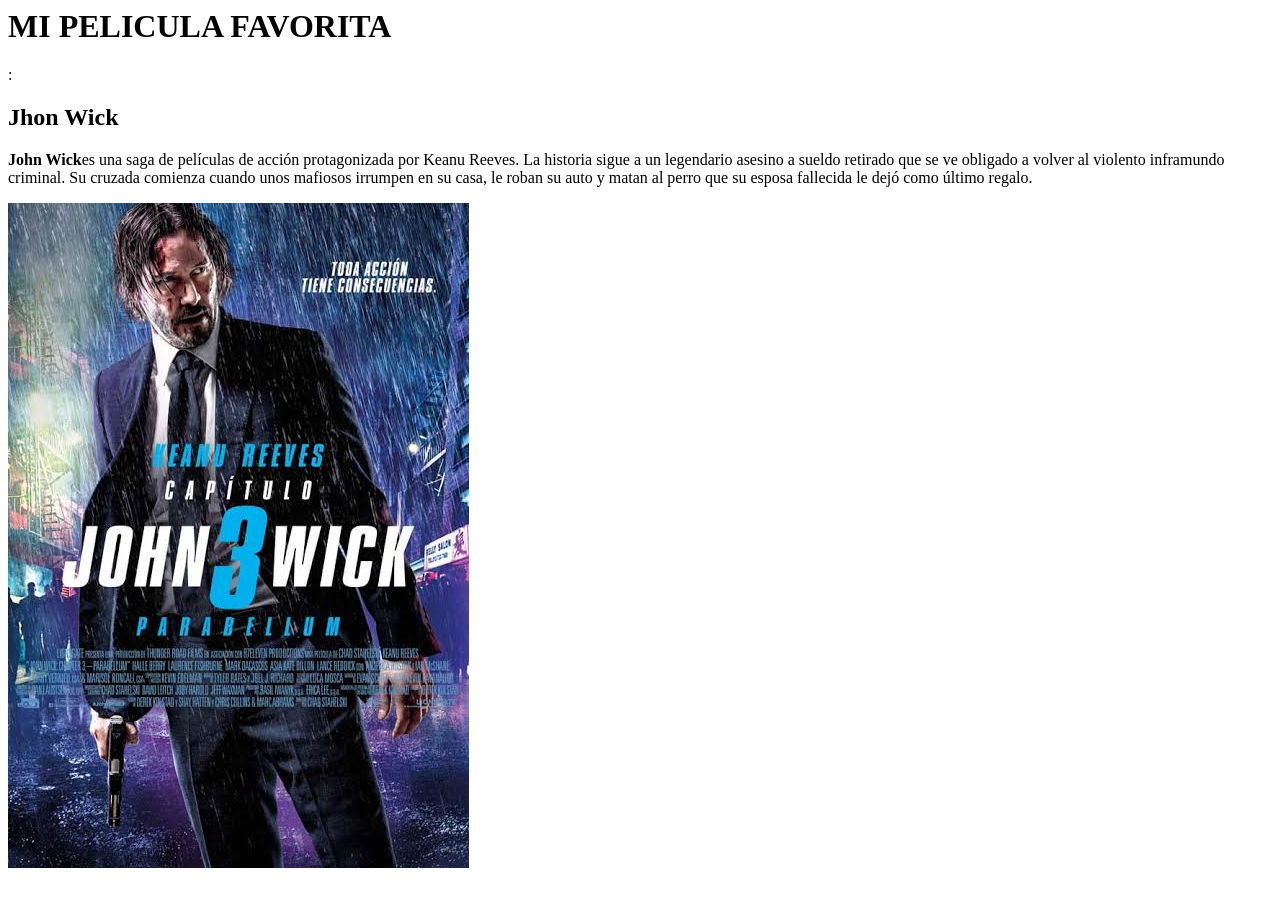
<file: 01basica/index.html>
<html>
    <head>
  <title>
    PELICULA
  </title>
    </head>
    <body>
    
    
<h1>MI PELICULA FAVORITA</h1>:<h2>Jhon Wick</h2>
    
    <p>
        <b>John Wick</b>es una saga de películas de acción 
        protagonizada por Keanu Reeves. La historia 
        sigue a un legendario asesino a sueldo retirado 
        que se ve obligado a volver al violento inframundo
         criminal. Su cruzada comienza cuando unos mafiosos
          irrumpen en su casa, le roban su auto y matan al perro
           que su esposa 
        fallecida le dejó como último regalo.</p>
        <img src="img/pelicula1.jpg"/>
       

    </body>
</html>
</file>
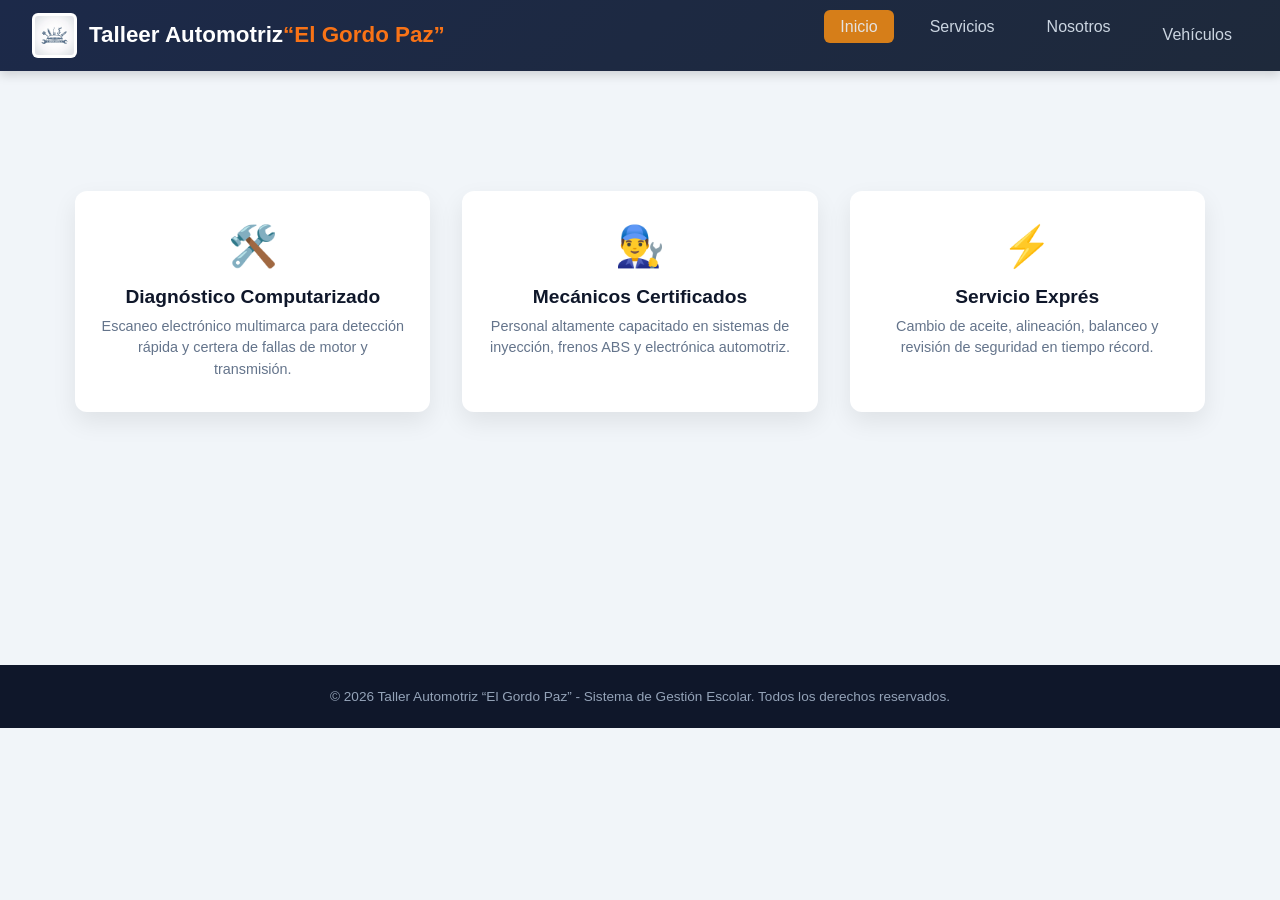
<file: 05tallermecanicojs/index.html>
<!DOCTYPE html>
<html lang="es">
<head>
    <meta charset="UTF-8">
    <meta name="viewport" content="width=device-width, initial-scale=1.0">
    <title>Taller Automotriz “El Gordo Paz”</title>
    <link rel="stylesheet" href="css/estilo.css">
    <style>
        /* ESTILOS GENERALES Y RESETS */
        * {
            box-sizing: border-box;
            margin: 0;
            padding: 0;
            font-family: 'Segoe UI', Tahoma, Geneva, Verdana, sans-serif;
        }

        body {
            background-color: #f1f5f9;
            color: #1e293b;
        }

        /* ENCABEZADO */
        header {
            background-color: #0f172a;
            padding: 0.8rem 2rem;
            display: flex;
            justify-content: space-between;
            align-items: center;
            width: 100%;
        }

        .logo {
            display: flex;
            align-items: center;
            gap: 12px;
        }

        .logo-img {
            width: 45px;
            height: 45px;
            object-fit: contain;
            background-color: #ffffff;
            padding: 3px;
            border-radius: 6px;
        }

        .logo h1 {
            color: #ffffff;
            font-size: 1.4rem;
            margin: 0;
            line-height: 1;
        }

        .logo h1 span {
            color: #f97316;
        }

        .nav-links {
            list-style: none;
            display: flex;
            gap: 20px;
        }

        .nav-links a {
            color: #cbd5e1;
            text-decoration: none;
            font-weight: 500;
        }

        .nav-links a.active, .nav-links a:hover {
            color: #e4e3e3;
        }

        /* GRID DE TARJETAS ALINEADAS ABAJO (ZONA AMARILLA) */
        .features-grid {
            display: grid;
            grid-template-columns: repeat(auto-fit, minmax(280px, 1fr));
            gap: 2rem;
            max-width: 1200px;
            margin: 120px auto 3rem auto; /* 120px de espacio superior para bajar los cuadros */
            padding: 0 1.5rem;
        }

        .feature-card {
            background: #ffffff;
            padding: 2rem 1.5rem;
            border-radius: 12px;
            text-align: center;
            box-shadow: 0 10px 25px rgba(0, 0, 0, 0.08);
            transition: transform 0.3s ease;
        }

        .feature-card:hover {
            transform: translateY(-5px);
        }

        .f-icon {
            font-size: 2.5rem;
            margin-bottom: 1rem;
        }

        .feature-card h3 {
            color: #0f172a;
            margin-bottom: 0.5rem;
            font-size: 1.2rem;
        }

        .feature-card p {
            color: #64748b;
            font-size: 0.9rem;
            line-height: 1.5;
        }

        footer {
            text-align: center;
            padding: 1.5rem;
            background: #0f172a;
            color: #94a3b8;
            margin-top: 4rem;
        }
    </style>
</head>
<body>

    <header>
        <div class="logo">
            <img src="img/tallermeca.jpg" alt="AutoTech Logo" class="logo-img">
            <h1>Talleer Automotriz<span>“El Gordo Paz”</span></h1>
        </div>
        <nav>
            <ul class="nav-links">
                <li><a href="index.html" class="active">Inicio</a></li>
<li><a href="servicios.html">Servicios</a></li>
<li><a href="nosotros.html">Nosotros</a></li>
<a href="Vehiculo.html">Vehículos</a>
        </nav>
    </header>

    <main>
        <section class="features-grid">
            <div class="feature-card">
                <div class="f-icon">🛠️</div>
                <h3>Diagnóstico Computarizado</h3>
                <p>Escaneo electrónico multimarca para detección rápida y certera de fallas de motor y transmisión.</p>
            </div>
            <div class="feature-card">
                <div class="f-icon">👨‍🔧</div>
                <h3>Mecánicos Certificados</h3>
                <p>Personal altamente capacitado en sistemas de inyección, frenos ABS y electrónica automotriz.</p>
            </div>
            <div class="feature-card">
                <div class="f-icon">⚡</div>
                <h3>Servicio Exprés</h3>
                <p>Cambio de aceite, alineación, balanceo y revisión de seguridad en tiempo récord.</p>
            </div>
        </section>
    </main>

    <footer>
        <p>&copy; 2026 Taller Automotriz “El Gordo Paz” - Sistema de Gestión Escolar. Todos los derechos reservados.</p>
    </footer>

</body>
</html>
<!-- En tu HTML: Envuelve la sección de inicio dentro de un div con la clase 'hero-section' -->
<main class="hero-section">
    <div class="container">
        <!-- Tus tarjetas van aquí dentro -->
    </div>
</main>
</file>
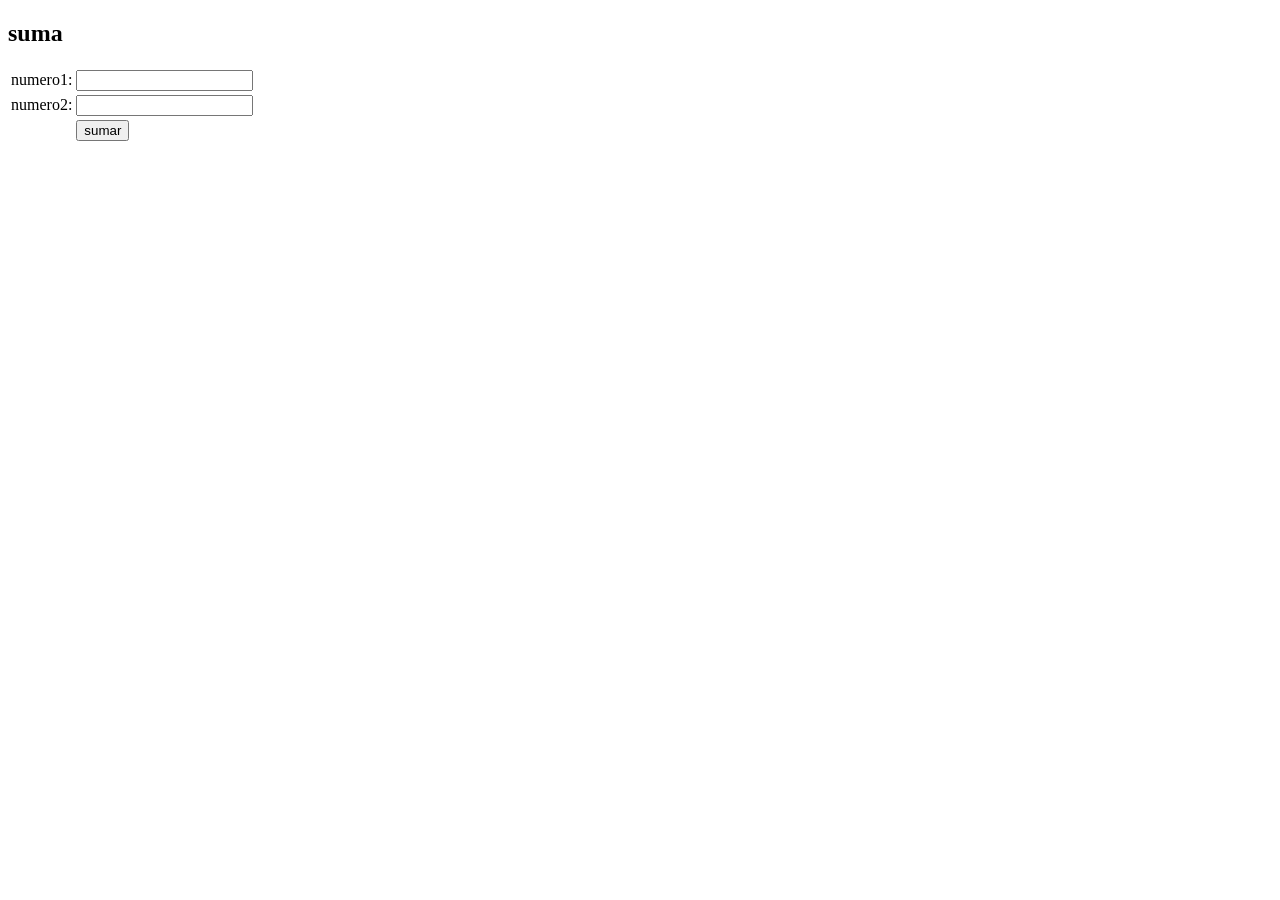
<file: formulario.html>
<!DOCTYPE html>
<html>
<head>
  <meta charset="UTF-8">
  <title>suma</title>
</head>
<body>

  <h2>suma</h2>

  <form>
    <table>
      <tr>
        <td>numero1:</td>
        <td>
          <input id="txtNum1" type="text"/>
        </td>
      </tr>
      <tr>
        <td>numero2:</td>
        <td>
          <input id="txtNum2" type="text"/>
        </td>
      </tr>
      <tr>
        <td></td>
        <td>
          <button type="button" id="boton_sumar">sumar</button>
        </td>
      </tr>
    </table>
  </form>

  <script>
    document.getElementById('boton_sumar').addEventListener('click', function()
    {
      // Usamos parseInt() para convertir el texto a números enteros
      var numero1 = parseInt(document.getElementById("txtNum1").value) || 0;
      var numero2 = parseInt(document.getElementById("txtNum2").value) || 0;
      var result = numero1 + numero2;
      alert("el resultado es: " + result);
    });
  </script>

</body>
</html>
</file>
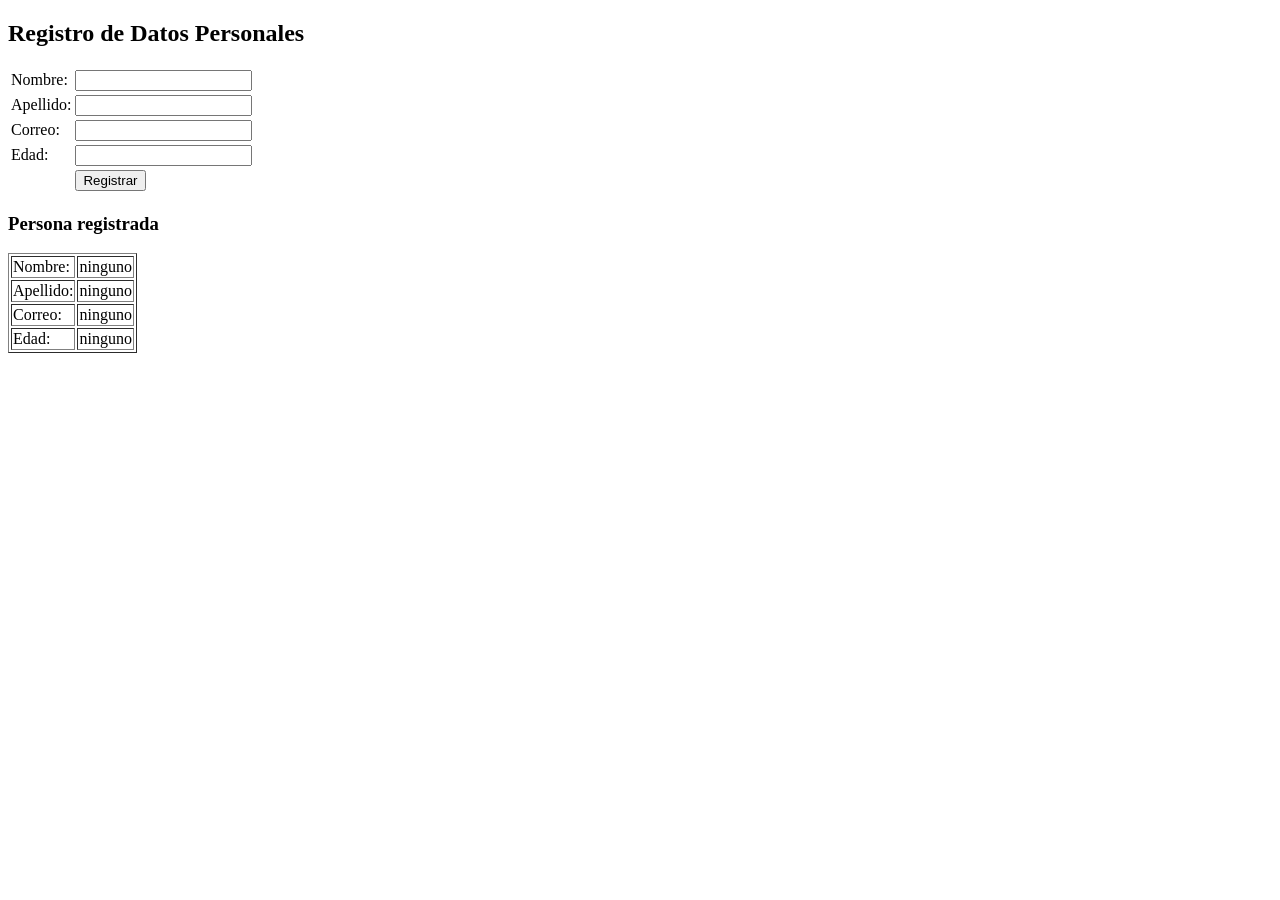
<file: formulario2.html>
<!DOCTYPE html>
<html lang="es">

<head>
    <meta charset="UTF-8">
    <title>Datos Personales</title>
</head>

<body>

    <h2>Registro de Datos Personales</h2>

    <form id="datos_personales">
        <table>
            <tr>
                <td>Nombre:</td>
                <td>
                    <input id="txtNombre" type="text" required />
                </td>
            </tr>
            <tr>
                <td>Apellido:</td>
                <td>
                    <input id="txtApellido" type="text" required />
                </td>
            </tr>
            <tr>
                <td>Correo:</td>
                <td>
                    <input id="txtcorreo" type="email" required />
                </td>
            </tr>
            <tr>
                <td>Edad:</td>
                <td>
                    <input id="txtEdad" type="number" required />
                </td>
            </tr>
            <tr>
                <td></td>
                <td>
                    <button type="submit" id="btnRegistar">Registrar</button>
                </td>
            </tr>
        </table>
    </form>

    <h3>Persona registrada</h3>
    
    <!-- Tabla de resultados colocada abajo -->
    <table border="1">
        <tr>
            <td>Nombre:</td>
            <td id="resNombre">ninguno</td>
        </tr>
        <tr>
            <td>Apellido:</td>
            <td id="resApellido">ninguno</td>
        </tr>
        <tr>
            <td>Correo:</td>
            <td id="resCorreo">ninguno</td>
        </tr>
        <tr>
            <td>Edad:</td>
            <td id="resEdad">ninguno</td>
        </tr>
    </table>

    <script>
        const form = document.getElementById("datos_personales");
        
        let datosGuardados = {
            nombre: '',
            apellido: '',
            correo: '',
            edad: ''
        };

        form.addEventListener('submit', function(e) {
            e.preventDefault();

            // 1. Guardar los datos ingresados
            datosGuardados.nombre = document.getElementById("txtNombre").value;
            datosGuardados.apellido = document.getElementById("txtApellido").value;
            datosGuardados.correo = document.getElementById("txtcorreo").value;
            datosGuardados.edad = document.getElementById("txtEdad").value;

            // 2. Insertar cada valor en la tabla de abajo
            document.getElementById("resNombre").innerText = datosGuardados.nombre;
            document.getElementById("resApellido").innerText = datosGuardados.apellido;
            document.getElementById("resCorreo").innerText = datosGuardados.correo;
            document.getElementById("resEdad").innerText = datosGuardados.edad;

            // 3. Limpiar los inputs del formulario
            form.reset();
        });

        // 4. Mostrar placeholders al pasar el cursor
        form.addEventListener('mouseenter', function() {
            if (datosGuardados.nombre !== '') {
                document.getElementById("txtNombre").placeholder = datosGuardados.nombre;
                document.getElementById("txtApellido").placeholder = datosGuardados.apellido;
                document.getElementById("txtcorreo").placeholder = datosGuardados.correo;
                document.getElementById("txtEdad").placeholder = datosGuardados.edad;
            }
        });

        // 5. Quitar placeholders al retirar el cursor
        form.addEventListener('mouseleave', function() {
            document.getElementById("txtNombre").placeholder = "";
            document.getElementById("txtApellido").placeholder = "";
            document.getElementById("txtcorreo").placeholder = "";
            document.getElementById("txtEdad").placeholder = "";
        });
    </script>

</body>

</html>
</file>
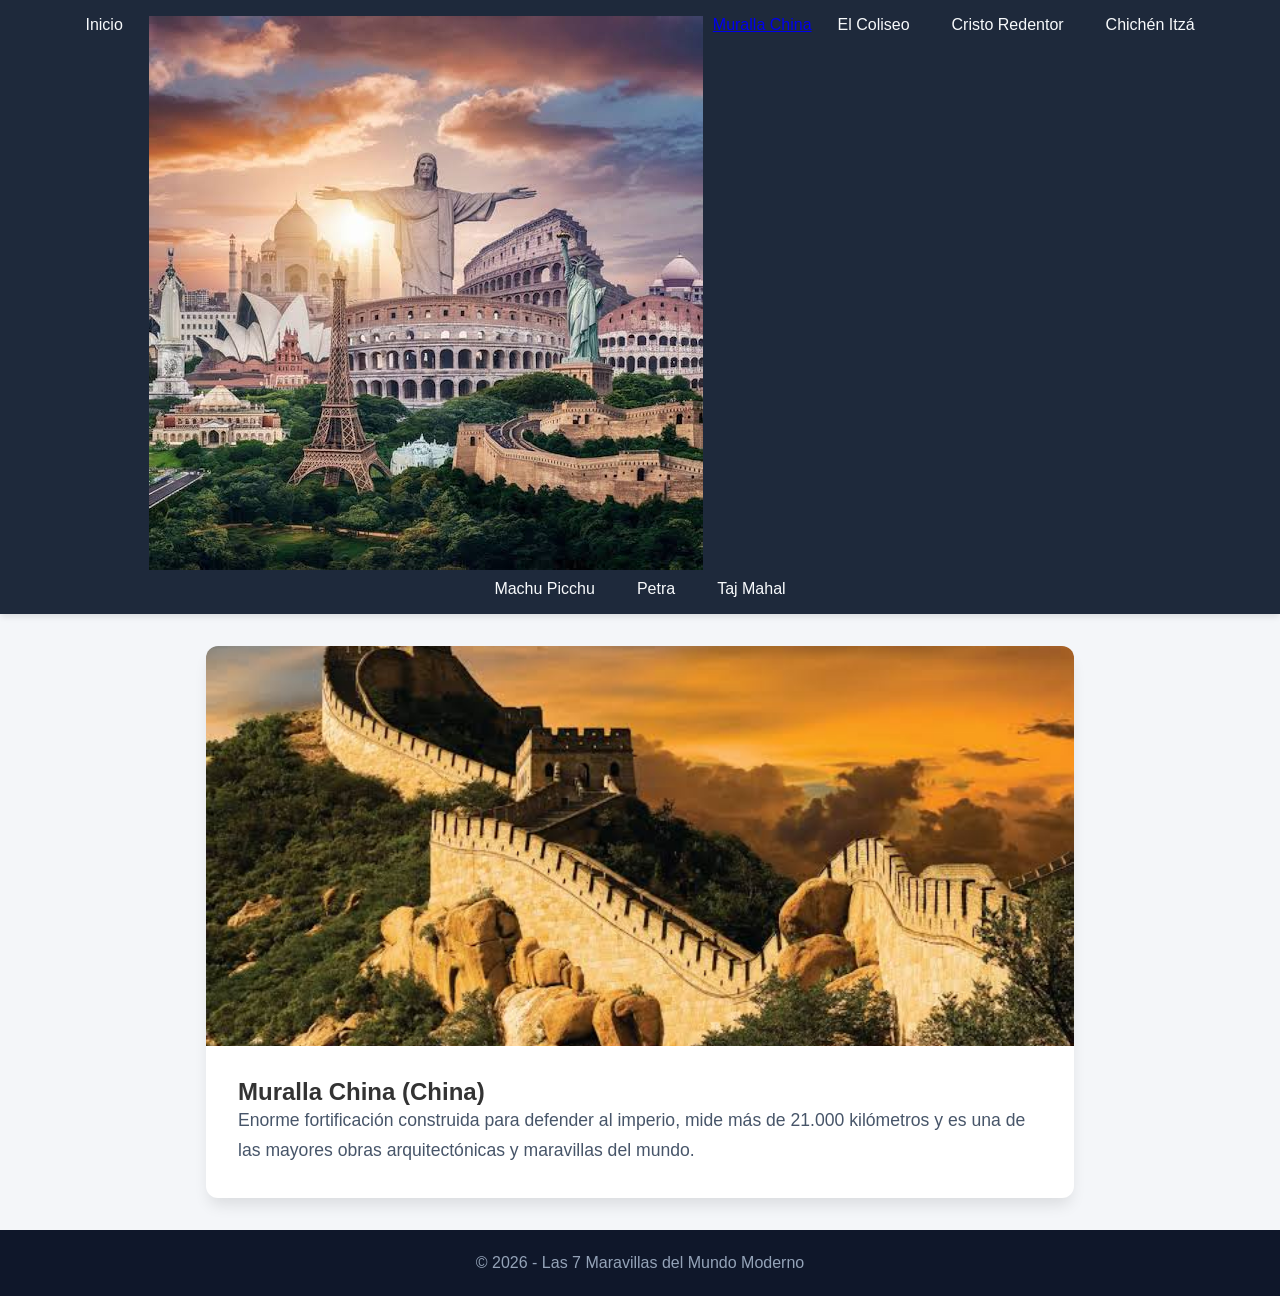
<file: 02maravillas/maravilla.html>
<!DOCTYPE html>
<html lang="es">
<head>
    <meta charset="UTF-8">
    <meta name="viewport" content="width=device-width, initial-scale=1.0">
    <title>7 Maravillas del Mundo - Muralla China</title>
    <!-- Conexión correcta con la carpeta CSS -->
    <link rel="stylesheet" href="css/estilo.css">
</head>
<body>

    <header>
        <nav>
            <ul>
                <!-- Nueva opción para ir a Inicio -->
                <li><a href="index.html">Inicio</a></li><img src="imagen/banner.jpg"
                <li><a href="maravilla.html" class="activo">Muralla China</a></li>
                <li><a href="maravilla2.html">El Coliseo</a></li>
                <li><a href="maravilla3.html">Cristo Redentor</a></li>
                <li><a href="maravilla4.html">Chichén Itzá</a></li>
                <li><a href="maravilla5.html">Machu Picchu</a></li>
                <li><a href="maravilla6.html">Petra</a></li>
                <li><a href="maravilla7.html">Taj Mahal</a></li>
            </ul>
        </nav>
    </header>

    <main>
        <article class="tarjeta-maravilla">
            <!-- Ruta hacia la carpeta de imágenes -->
            <img src="imagen/maravilla1.jpg" alt="Muralla China">
            <div class="contenido">
                <h1>Muralla China (China)</h1>
                <p>
                    Enorme fortificación construida para defender al imperio, mide 
                    más de 21.000 kilómetros y es una de las mayores obras arquitectónicas 
                    y maravillas del mundo.
                </p>
            </div>
        </article>
    </main>

    <footer>
        <p>&copy; 2026 - Las 7 Maravillas del Mundo Moderno</p>
    </footer>

</body>
</html>
</file>
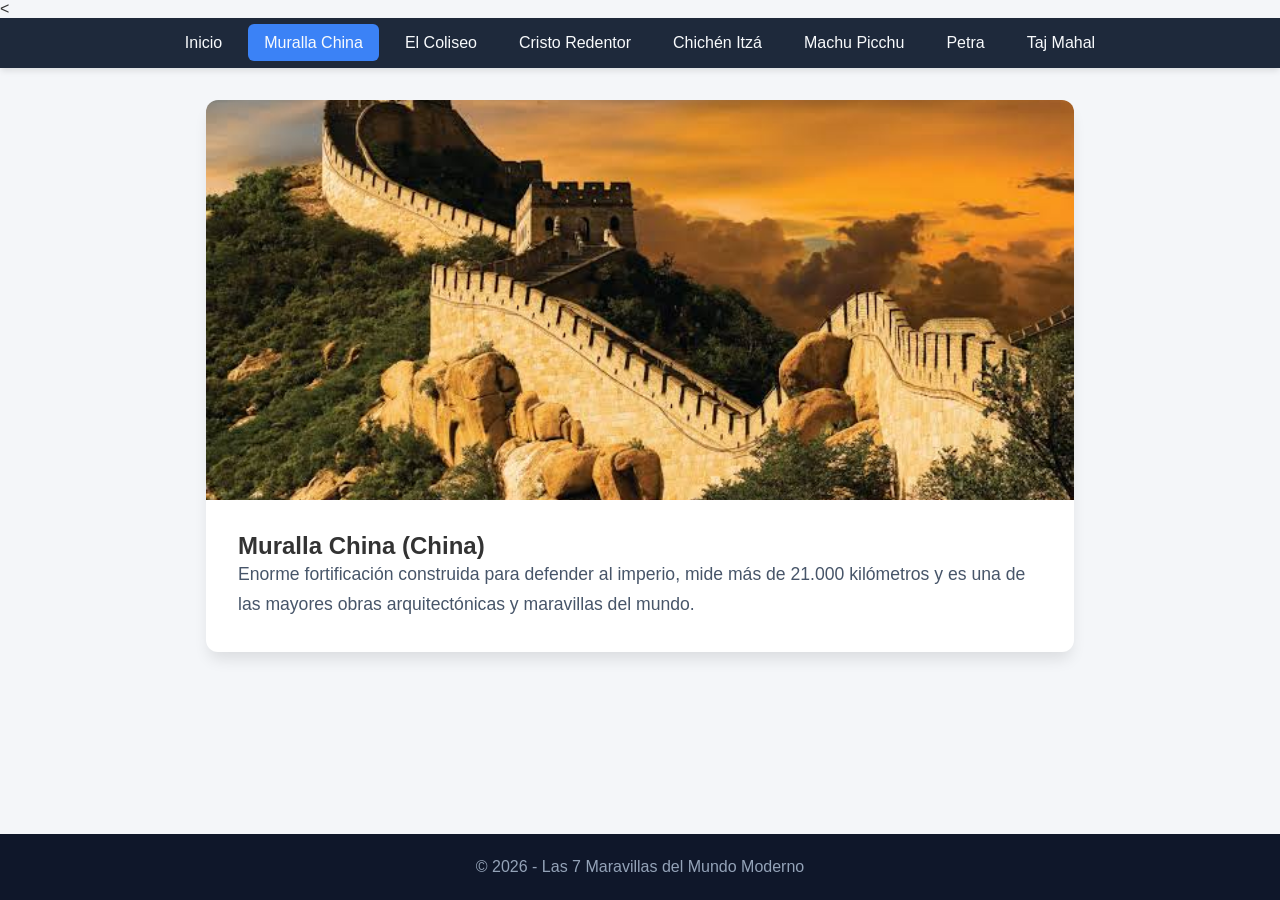
<file: 02maravillas/maravilla2.html>
<<!DOCTYPE html>
<html lang="es">
<head>
    <meta charset="UTF-8">
    <meta name="viewport" content="width=device-width, initial-scale=1.0">
    <title>7 Maravillas del Mundo - Muralla China</title>
    <!-- Conexión correcta con la carpeta CSS -->
    <link rel="stylesheet" href="css/estilo.css">
</head>
<body>

    <header>
        <nav>
            <ul>
                <!-- Nueva opción para ir a Inicio -->
                <li><a href="index.html">Inicio</a></li>
                <li><a href="maravilla.html" class="activo">Muralla China</a></li>
                <li><a href="maravilla2.html">El Coliseo</a></li>
                <li><a href="maravilla3.html">Cristo Redentor</a></li>
                <li><a href="maravilla4.html">Chichén Itzá</a></li>
                <li><a href="maravilla5.html">Machu Picchu</a></li>
                <li><a href="maravilla6.html">Petra</a></li>
                <li><a href="maravilla7.html">Taj Mahal</a></li>
            </ul>
        </nav>
    </header>

    <main>
        <article class="tarjeta-maravilla">
            <!-- Ruta hacia la carpeta de imágenes -->
            <img src="imagen/maravilla1.jpg" alt="Muralla China">
            <div class="contenido">
                <h1>Muralla China (China)</h1>
                <p>
                    Enorme fortificación construida para defender al imperio, mide 
                    más de 21.000 kilómetros y es una de las mayores obras arquitectónicas 
                    y maravillas del mundo.
                </p>
            </div>
        </article>
    </main>

    <footer>
        <p>&copy; 2026 - Las 7 Maravillas del Mundo Moderno</p>
    </footer>

</body>
</html>
</file>
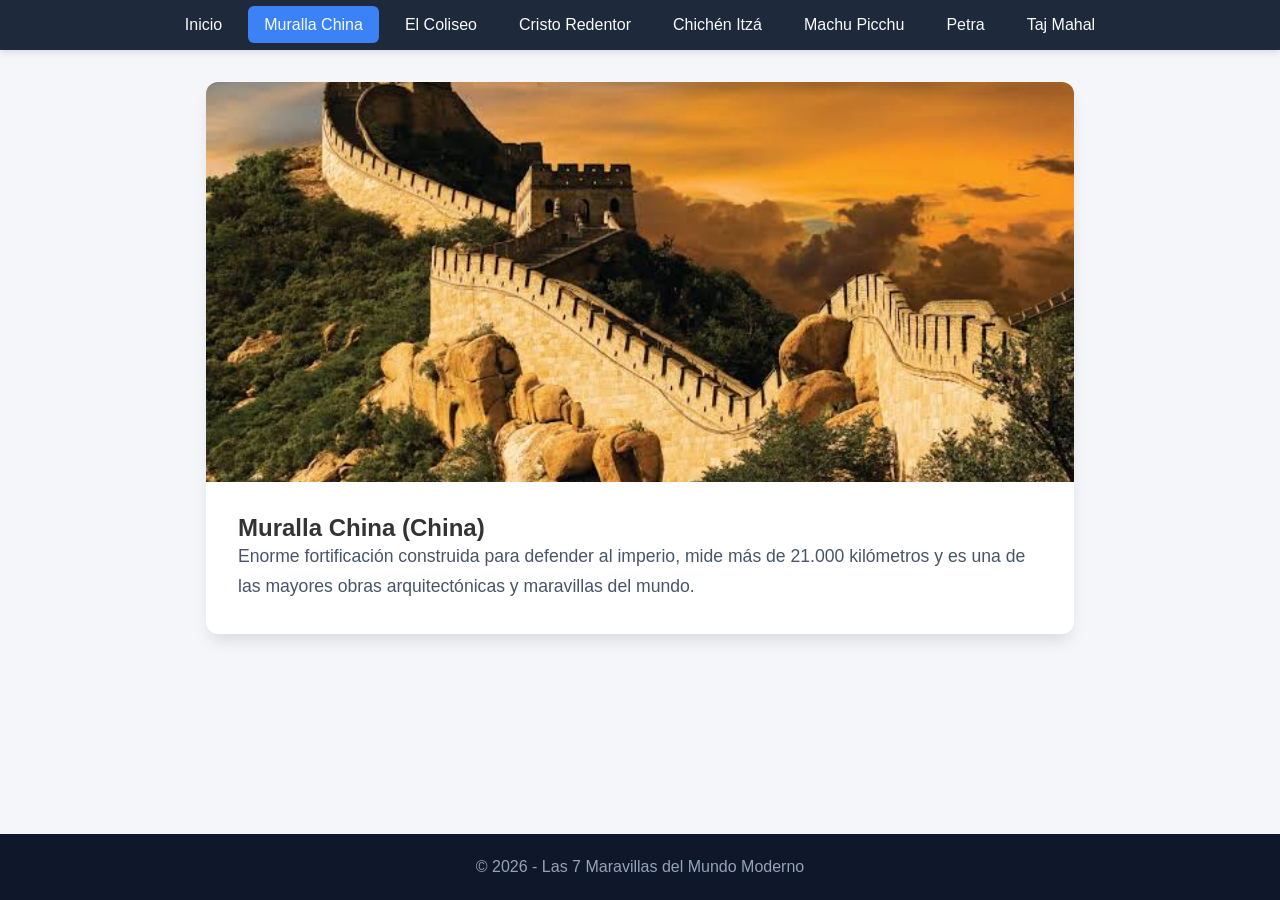
<file: 02maravillas/maravilla3.html>
<!DOCTYPE html>
<html lang="es">
<head>
    <meta charset="UTF-8">
    <meta name="viewport" content="width=device-width, initial-scale=1.0">
    <title>7 Maravillas del Mundo - Muralla China</title>
    <!-- Conexión correcta con la carpeta CSS -->
    <link rel="stylesheet" href="css/estilo.css">
</head>
<body>

    <header>
        <nav>
            <ul>
                <!-- Nueva opción para ir a Inicio -->
                <li><a href="index.html">Inicio</a></li>
                <li><a href="maravilla.html" class="activo">Muralla China</a></li>
                <li><a href="maravilla2.html">El Coliseo</a></li>
                <li><a href="maravilla3.html">Cristo Redentor</a></li>
                <li><a href="maravilla4.html">Chichén Itzá</a></li>
                <li><a href="maravilla5.html">Machu Picchu</a></li>
                <li><a href="maravilla6.html">Petra</a></li>
                <li><a href="maravilla7.html">Taj Mahal</a></li>
            </ul>
        </nav>
    </header>

    <main>
        <article class="tarjeta-maravilla">
            <!-- Ruta hacia la carpeta de imágenes -->
            <img src="imagen/maravilla1.jpg" alt="Muralla China">
            <div class="contenido">
                <h1>Muralla China (China)</h1>
                <p>
                    Enorme fortificación construida para defender al imperio, mide 
                    más de 21.000 kilómetros y es una de las mayores obras arquitectónicas 
                    y maravillas del mundo.
                </p>
            </div>
        </article>
    </main>

    <footer>
        <p>&copy; 2026 - Las 7 Maravillas del Mundo Moderno</p>
    </footer>

</body>
</html>
</file>
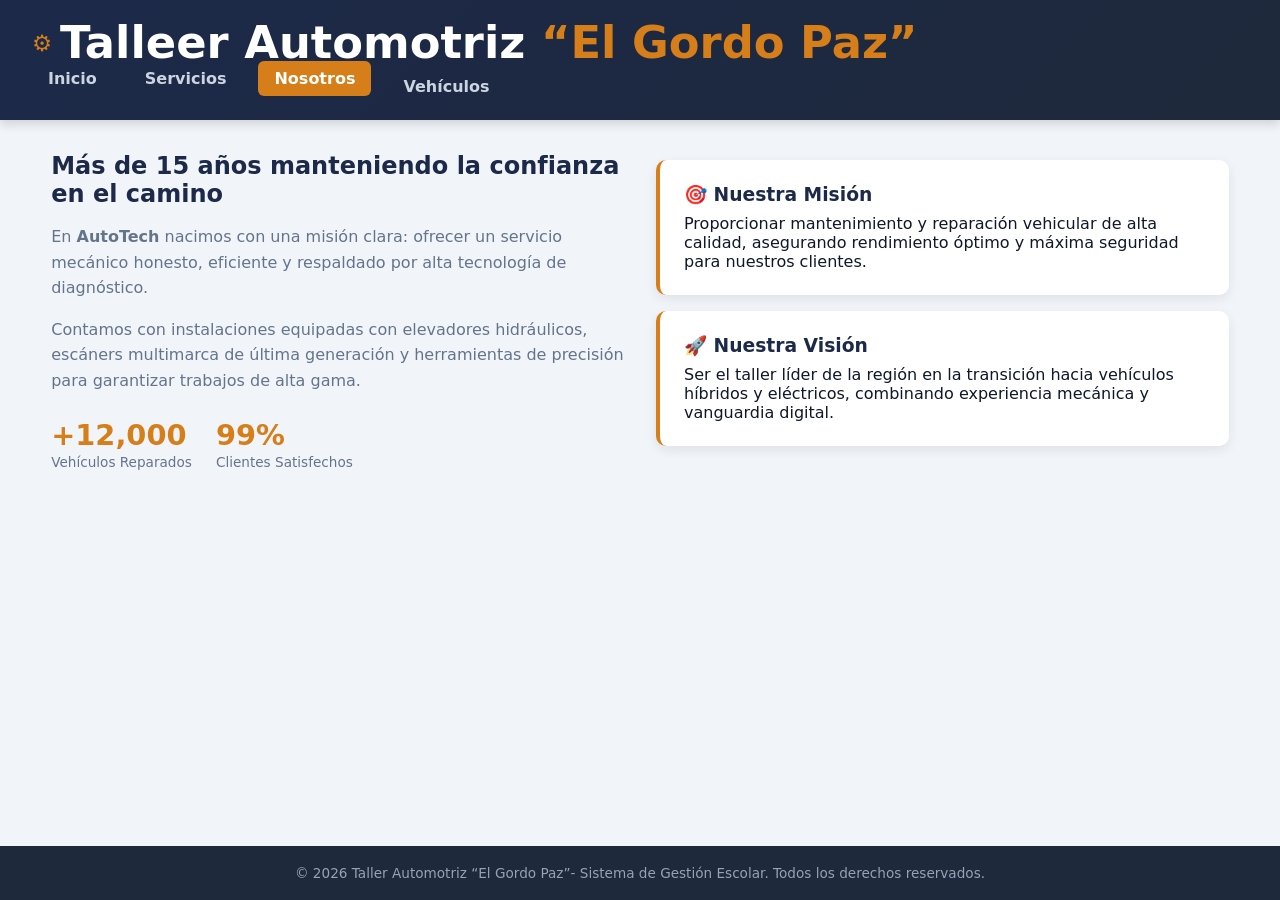
<file: 05tallermecanicojs/nosotros.html>
<!DOCTYPE html>
<html lang="es">
<head>
    <meta charset="UTF-8">
    <meta name="viewport" content="width=device-width, initial-scale=1.0">
    <title>Taller Automotriz “El Gordo Paz”</title>
    <link rel="stylesheet" href="css/estilo.css">
</head>
<body>
    <header>
        <div class="logo">
            <span class="icon">⚙️</span>
            <h1>Talleer Automotriz <span>“El Gordo Paz”</span></h1>
        </div>
        <nav>
            <ul class="nav-links">
               <li><a href="index.html">Inicio</a></li>
<li><a href="servicios.html">Servicios</a></li>
<li><a href="nosotros.html" class="active">Nosotros</a></li>
<a href="Vehiculo.html">Vehículos</a>
            </ul>
        </nav>
    </header>

    <main class="container">
        <section class="about-grid">
            <div class="about-text">
                <h2>Más de 15 años manteniendo la confianza en el camino</h2>
                <p>En <strong>AutoTech</strong> nacimos con una misión clara: ofrecer un servicio mecánico honesto, eficiente y respaldado por alta tecnología de diagnóstico.</p>
                <p>Contamos con instalaciones equipadas con elevadores hidráulicos, escáners multimarca de última generación y herramientas de precisión para garantizar trabajos de alta gama.</p>

                <div class="stats-mini">
                    <div class="s-box">
                        <span class="number">+12,000</span>
                        <span class="label">Vehículos Reparados</span>
                    </div>
                    <div class="s-box">
                        <span class="number">99%</span>
                        <span class="label">Clientes Satisfechos</span>
                    </div>
                </div>
            </div>

            <div class="about-card-box">
                <div class="info-card">
                    <h3>🎯 Nuestra Misión</h3>
                    <p>Proporcionar mantenimiento y reparación vehicular de alta calidad, asegurando rendimiento óptimo y máxima seguridad para nuestros clientes.</p>
                </div>
                <div class="info-card">
                    <h3>🚀 Nuestra Visión</h3>
                    <p>Ser el taller líder de la región en la transición hacia vehículos híbridos y eléctricos, combinando experiencia mecánica y vanguardia digital.</p>
                </div>
            </div>
        </section>
    </main>

    <footer>
        <p>&copy; 2026 Taller Automotriz “El Gordo Paz”- Sistema de Gestión Escolar. Todos los derechos reservados.</p>
    </footer>
</body>
</html>
</file>
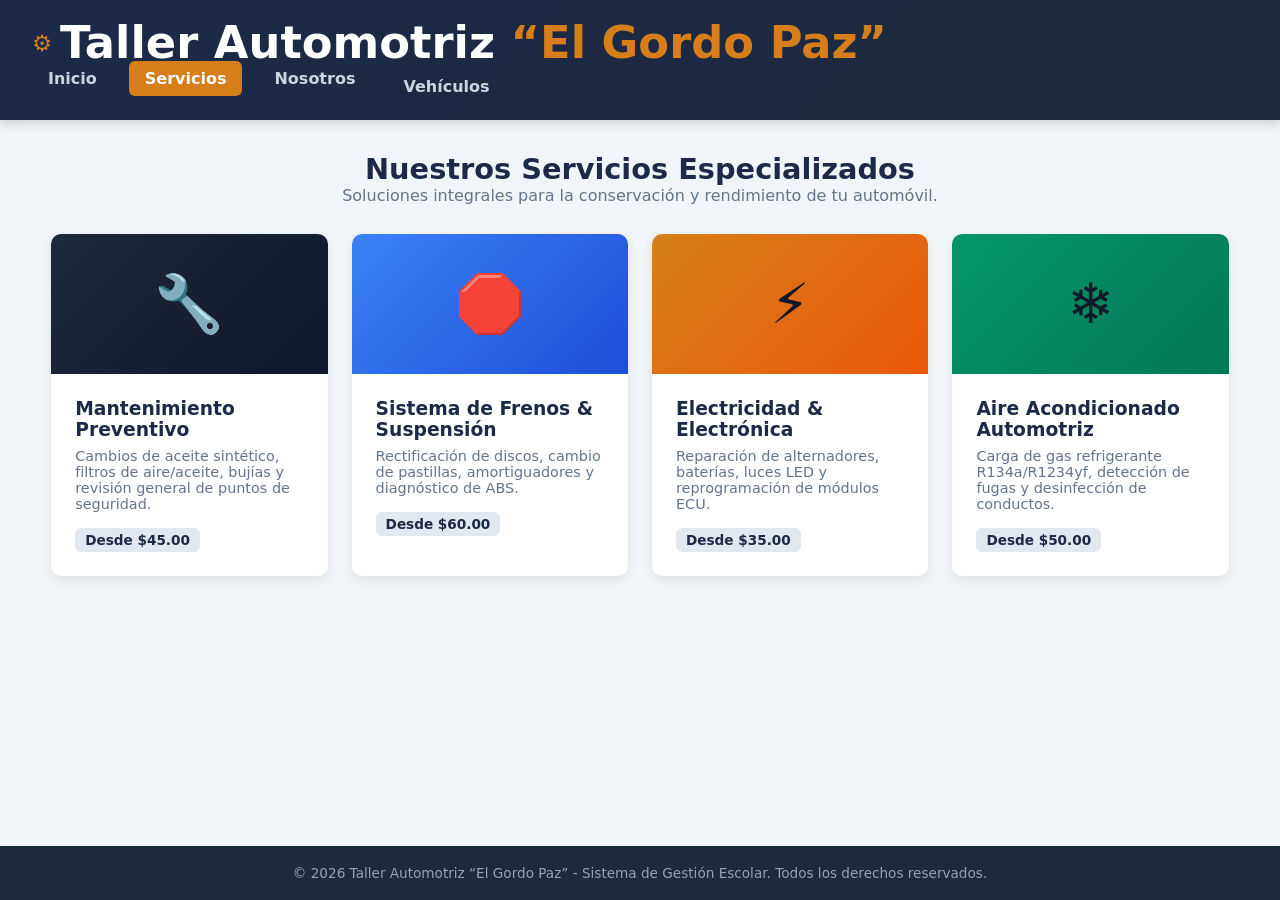
<file: 05tallermecanicojs/servicios.html>
<!DOCTYPE html>
<html lang="es">
<head>
    <meta charset="UTF-8">
    <meta name="viewport" content="width=device-width, initial-scale=1.0">
    <title>Taller Automotriz “El Gordo Paz”</title>
    <link rel="stylesheet" href="css/estilo.css">
</head>
<body>
    <header>
        <div class="logo">
            <span class="icon">⚙️</span>
            <h1>Taller Automotriz <span>“El Gordo Paz”</span></h1>
        </div>
        <nav>
            <ul class="nav-links">
               <li><a href="index.html">Inicio</a></li>
<li><a href="servicios.html" class="active">Servicios</a></li>
<li><a href="nosotros.html">Nosotros</a></li>
<a href="Vehiculo.html">Vehículos</a>
            </ul>
        </nav>
    </header>

    <main class="container">
        <div class="page-title">
            <h2>Nuestros Servicios Especializados</h2>
            <p>Soluciones integrales para la conservación y rendimiento de tu automóvil.</p>
        </div>

        <section class="services-wrapper">
            <article class="service-card">
                <div class="service-img-placeholder" style="background: linear-gradient(135deg, #1e293b, #0f172a);">🔧</div>
                <div class="service-details">
                    <h3>Mantenimiento Preventivo</h3>
                    <p>Cambios de aceite sintético, filtros de aire/aceite, bujías y revisión general de puntos de seguridad.</p>
                    <span class="price-tag">Desde $45.00</span>
                </div>
            </article>

            <article class="service-card">
                <div class="service-img-placeholder" style="background: linear-gradient(135deg, #3b82f6, #1d4ed8);">🛑</div>
                <div class="service-details">
                    <h3>Sistema de Frenos & Suspensión</h3>
                    <p>Rectificación de discos, cambio de pastillas, amortiguadores y diagnóstico de ABS.</p>
                    <span class="price-tag">Desde $60.00</span>
                </div>
            </article>

            <article class="service-card">
                <div class="service-img-placeholder" style="background: linear-gradient(135deg, #d67e19, #ea580c);">⚡</div>
                <div class="service-details">
                    <h3>Electricidad & Electrónica</h3>
                    <p>Reparación de alternadores, baterías, luces LED y reprogramación de módulos ECU.</p>
                    <span class="price-tag">Desde $35.00</span>
                </div>
            </article>

            <article class="service-card">
                <div class="service-img-placeholder" style="background: linear-gradient(135deg, #059669, #047857);">❄️</div>
                <div class="service-details">
                    <h3>Aire Acondicionado Automotriz</h3>
                    <p>Carga de gas refrigerante R134a/R1234yf, detección de fugas y desinfección de conductos.</p>
                    <span class="price-tag">Desde $50.00</span>
                </div>
            </article>
        </section>
    </main>

    <footer>
        <p>&copy; 2026 Taller Automotriz “El Gordo Paz” - Sistema de Gestión Escolar. Todos los derechos reservados.</p>
    </footer>
</body>
</html>
</file>
<file: 05tallermecanicojs/css/estilo.css>
/* ==========================================
   VARIABLES Y ESTILOS BASE (VANILLA CSS)
   ========================================== */
:root {
  --primary: #1c2949;
  --secondary: #1e293b;
  --accent: #d67e19;
  --accent-hover: #e6751e;
  --bg-color: #f1f5f9;
  --card-bg: #ffffff;
  --text-dark: #0f172a;
  --text-muted: #64748b;
  --danger: #dc2626;
  --success: #16a34a;
  --warning: #eab308;
  --border-color: #cbd5e1;
  --border-radius: 10px;
  --transition: all 0.3s ease-in-out;
  --shadow: 0 4px 12px rgba(0, 0, 0, 0.08);
}

*, *::before, *::after {
  box-sizing: border-box;
  margin: 0;
  padding: 0;
  font-family: 'Segoe UI', system-ui, -apple-system, sans-serif;
}

body {
  background-color: var(--bg-color);
  color: var(--text-dark);
  display: flex;
  flex-direction: column;
  min-height: 100vh;
  animation: fadeIn 0.5s ease-out;
}

/* ANIMACIONES */
@keyframes fadeIn {
  from { opacity: 0; transform: translateY(10px); }
  to { opacity: 1; transform: translateY(0); }
}

/* HEADER & NAV */
header {
  background: linear-gradient(135deg, var(--primary), var(--secondary));
  color: white;
  padding: 1rem 2rem;
  box-shadow: 0 4px 10px rgba(0,0,0,0.15);
  display: flex;
  justify-content: space-between;
  align-items: center;
  flex-wrap: wrap;
}

.logo {
  font-size: 1.4rem;
  font-weight: 800;
  color: #ffffff;
  display: flex;
  align-items: center;
  gap: 0.5rem;
}

.logo span { color: var(--accent); }

.nav-links {
  display: flex;
  gap: 1rem;
  list-style: none;
}

.nav-links a {
  color: #cbd5e1;
  text-decoration: none;
  font-weight: 600;
  padding: 0.5rem 1rem;
  border-radius: 6px;
  transition: var(--transition);
}

.nav-links a:hover, .nav-links a.active {
  color: white;
  background-color: var(--accent);
}

/* CONTENEDOR */
main { flex: 1; }

.container {
  max-width: 1200px;
  width: 92%;
  margin: 2rem auto;
}

.page-title {
  margin-bottom: 1.8rem;
  text-align: center;
}

.page-title h2 { font-size: 1.8rem; color: var(--primary); }
.page-title p { color: var(--text-muted); }

/* HERO INICIO */
.hero {
    /* Si tienes la segunda imagen guardada en tu proyecto */
    background: linear-gradient(rgba(15, 23, 42, 0.85), rgba(15, 23, 42, 0.85)), 
                url('../img/tallermeca.jpg') center/contain no-repeat;
    
    /* Propiedades de diseño y legibilidad */
    background-color: #0f172a; /* Fondo oscuro elegante */
    color: #ffffff;
    text-align: center;
    padding: 4rem 1.5rem;
    border-radius: 0 0 12px 12px;
}


.hero-content { max-width: 750px; animation: fadeIn 0.8s ease-out; }

.hero-tag {
  background: rgba(214, 126, 25, 0.25);
  color: var(--accent);
  border: 1px solid var(--accent);
  padding: 6px 14px;
  border-radius: 20px;
  font-size: 0.85rem;
  font-weight: 700;
  text-transform: uppercase;
}

.hero-content h2 { font-size: 2.4rem; margin: 1.2rem 0 0.8rem 0; line-height: 1.2; }
.hero-content p { font-size: 1.1rem; color: #cbd5e1; margin-bottom: 2rem; }
.hero-buttons { display: flex; gap: 1rem; justify-content: center; }

.features-grid {
  display: grid;
  grid-template-columns: repeat(auto-fit, minmax(280px, 1fr));
  gap: 1.5rem;
  max-width: 1200px;
  width: 92%;
  margin: -40px auto 3rem auto;
  position: relative;
  z-index: 5;
}

.feature-card {
  background: var(--card-bg);
  padding: 1.8rem;
  border-radius: var(--border-radius);
  box-shadow: var(--shadow);
  text-align: center;
  transition: var(--transition);
}

.feature-card:hover { transform: translateY(-5px); }
.f-icon { font-size: 2.5rem; margin-bottom: 0.8rem; }
.feature-card h3 { font-size: 1.1rem; color: var(--primary); margin-bottom: 0.5rem; }
.feature-card p { color: var(--text-muted); font-size: 0.9rem; }

/* SERVICIOS & NOSOTROS */
.services-wrapper {
  display: grid;
  grid-template-columns: repeat(auto-fit, minmax(260px, 1fr));
  gap: 1.5rem;
}

.service-card {
  background: var(--card-bg);
  border-radius: var(--border-radius);
  overflow: hidden;
  box-shadow: var(--shadow);
  transition: var(--transition);
}

.service-card:hover { transform: translateY(-5px); }

.service-img-placeholder {
  height: 140px;
  display: flex;
  align-items: center;
  justify-content: center;
  font-size: 3.5rem;
}

.service-details { padding: 1.5rem; }
.service-details h3 { color: var(--primary); margin-bottom: 0.5rem; }
.service-details p { color: var(--text-muted); font-size: 0.9rem; margin-bottom: 1rem; }

.price-tag {
  display: inline-block;
  background: #e2e8f0;
  color: var(--primary);
  font-weight: 700;
  padding: 4px 10px;
  border-radius: 6px;
  font-size: 0.85rem;
}

.about-grid {
  display: grid;
  grid-template-columns: 1fr 1fr;
  gap: 2rem;
  align-items: center;
}

.about-text h2 { color: var(--primary); margin-bottom: 1rem; }
.about-text p { color: var(--text-muted); margin-bottom: 1rem; line-height: 1.6; }

.stats-mini { display: flex; gap: 1.5rem; margin-top: 1.5rem; }
.s-box .number { display: block; font-size: 1.8rem; font-weight: 800; color: var(--accent); }
.s-box .label { font-size: 0.85rem; color: var(--text-muted); }

.info-card {
  background: var(--card-bg);
  padding: 1.5rem;
  border-radius: var(--border-radius);
  box-shadow: var(--shadow);
  margin-bottom: 1rem;
  border-left: 4px solid var(--accent);
}

.info-card h3 { color: var(--primary); margin-bottom: 0.5rem; }

/* DASHBOARD / VEHICULOS */
.stats-grid {
  display: grid;
  grid-template-columns: repeat(auto-fit, minmax(200px, 1fr));
  gap: 1.2rem;
  margin-bottom: 2rem;
}

.stat-card {
  background: var(--card-bg);
  padding: 1.2rem 1.5rem;
  border-radius: var(--border-radius);
  border-left: 5px solid var(--accent);
  box-shadow: var(--shadow);
}

.stat-warning { border-left-color: var(--warning); }
.stat-success { border-left-color: var(--success); }
.stat-danger { border-left-color: var(--danger); }

.stat-card h4 { color: var(--text-muted); font-size: 0.8rem; text-transform: uppercase; }
.stat-card p { font-size: 2rem; font-weight: 800; color: var(--primary); margin-top: 0.3rem; }

.panel-grid {
  display: grid;
  grid-template-columns: 360px 1fr;
  gap: 1.8rem;
}

.card {
  background: var(--card-bg);
  padding: 1.5rem;
  border-radius: var(--border-radius);
  box-shadow: var(--shadow);
}

.card h3 { margin-bottom: 1.2rem; color: var(--primary); font-size: 1.1rem; }

/* FORMULARIO */
.form-group { margin-bottom: 1rem; }
.form-group label { display: block; font-size: 0.85rem; font-weight: 600; margin-bottom: 0.3rem; color: var(--secondary); }

.form-group input, 
.form-group select, 
.search-box input, 
.filter-box select, 
.sort-box select {
  width: 100%;
  padding: 0.6rem 0.8rem;
  border: 1px solid var(--border-color);
  border-radius: 6px;
  outline: none;
  font-size: 0.9rem;
  transition: var(--transition);
}

.form-group input:focus, .form-group select:focus {
  border-color: var(--accent);
  box-shadow: 0 0 0 3px rgba(214, 126, 25, 0.15);
}

.error-msg { color: var(--danger); font-size: 0.75rem; display: block; margin-top: 2px; }
.help-text { font-size: 0.72rem; color: var(--text-muted); display: block; margin-top: 2px; }

/* BOTONES */
.btn {
  display: inline-block;
  padding: 0.65rem 1.2rem;
  border: none;
  border-radius: 6px;
  font-weight: 700;
  cursor: pointer;
  transition: var(--transition);
  text-align: center;
  font-size: 0.9rem;
  text-decoration: none;
}

.btn-primary { background: var(--accent); color: white; }
.btn-primary:hover { background: var(--accent-hover); }
.btn-secondary { background: var(--secondary); color: white; }
.btn-secondary:hover { background: var(--primary); }
.btn-danger { background: var(--danger); color: white; }
.btn-sm { padding: 0.35rem 0.6rem; font-size: 0.8rem; margin: 0 2px; }
.btn-full { width: 100%; }

/* TABLA Y HERRAMIENTAS */
.table-header-tools {
  display: flex;
  gap: 1rem;
  margin-bottom: 1rem;
  flex-wrap: wrap;
  align-items: center;
}

.search-box { flex: 2; min-width: 220px; }
.filter-box, .sort-box { flex: 1; min-width: 150px; }

.extra-tools {
  display: flex;
  justify-content: space-between;
  align-items: center;
  margin-bottom: 1rem;
  padding-bottom: 0.5rem;
  border-bottom: 1px solid var(--bg-color);
}

.badge-count { font-size: 0.85rem; font-weight: 600; color: var(--text-muted); }
.table-responsive { overflow-x: auto; }

.data-table { width: 100%; border-collapse: collapse; font-size: 0.88rem; }
.data-table th { background: #e2e8f0; color: var(--primary); text-align: left; padding: 0.75rem 0.8rem; font-weight: 700; }
.data-table td { padding: 0.75rem 0.8rem; border-bottom: 1px solid #e2e8f0; vertical-align: middle; }
.data-table tbody tr:hover { background-color: #f8fafc; }

.vehicle-thumb {
  width: 45px;
  height: 45px;
  object-fit: cover;
  border-radius: 6px;
  border: 1px solid var(--border-color);
}

/* BADGES */
.badge {
  padding: 0.25rem 0.6rem;
  border-radius: 12px;
  font-size: 0.75rem;
  font-weight: 700;
  display: inline-block;
}

.badge-ingresado { background: #e0f2fe; color: #0369a1; }
.badge-reparacion { background: #fef3c7; color: #b45309; }
.badge-listo { background: #dcfce7; color: #15803d; }
.badge-urgente { background: #fee2e2; color: #b91c1c; }
.badge-normal { background: #f1f5f9; color: #475569; }

/* MODAL */
.modal {
  display: none;
  position: fixed;
  z-index: 100;
  left: 0;
  top: 0;
  width: 100%;
  height: 100%;
  background-color: rgba(0, 0, 0, 0.6);
  align-items: center;
  justify-content: center;
}

.modal-content {
  width: 90%;
  max-width: 500px;
  position: relative;
  animation: fadeIn 0.3s ease-out;
}

.close-modal {
  position: absolute;
  top: 10px;
  right: 15px;
  font-size: 1.8rem;
  cursor: pointer;
  color: var(--text-muted);
}

footer {
  background: var(--secondary);
  color: #94a3b8;
  text-align: center;
  padding: 1.2rem;
  font-size: 0.85rem;
  margin-top: 2rem;
}

/* RESPONSIVE */
@media (max-width: 900px) {
  .panel-grid, .about-grid { grid-template-columns: 1fr; }
  header { flex-direction: column; gap: 1rem; }
}
</file>
<file: 02maravillas/css/estilo.css>
/* Reset básico */
* {
    margin: 0;
    padding: 0;
    box-sizing: border-box;
    font-family: 'Segoe UI', Tahoma, Geneva, Verdana, sans-serif;
}

body {
    background-color: #f4f6f9;
    color: #333;
    display: flex;
    flex-direction: column;
    min-height: 100vh;
}

/* Encabezado y Navegación */
header {
    background-color: #1e293b;
    padding: 1rem 0;
    box-shadow: 0 4px 6px -1px rgba(0, 0, 0, 0.1);
    position: sticky;
    top: 0;
    z-index: 100;
}

nav ul {
    list-style: none;
    display: flex;
    justify-content: center;
    flex-wrap: wrap;
    gap: 10px;
}

nav ul li a {
    color: #f8fafc;
    text-decoration: none;
    padding: 10px 16px;
    border-radius: 6px;
    font-weight: 500;
    transition: background-color 0.3s ease;
}

nav ul li a:hover,
nav ul li a.activo {
    background-color: #3b82f6;
}

/* Banner Principal */
.banner {
    position: relative;
    width: 100%;
    height: 300px;
    background-image: linear-gradient(rgba(0, 0, 0, 0.5), rgba(0, 0, 0, 0.5)), url('../imagen/banner.jpg');
    background-size: cover;
    background-position: center;
    display: flex;
    flex-direction: column;
    justify-content: center;
    align-items: center;
    color: #ffffff;
    text-align: center;
    padding: 0 1rem;
}

.banner h1 {
    font-size: 2.8rem;
    font-weight: 700;
    text-shadow: 2px 2px 8px rgba(0, 0, 0, 0.7);
    margin-bottom: 0.5rem;
}

.banner p {
    font-size: 1.2rem;
    text-shadow: 1px 1px 4px rgba(0, 0, 0, 0.7);
    color: #e2e8f0;
}

/* Contenido Principal */
main {
    max-width: 900px;
    margin: 2rem auto;
    padding: 0 1rem;
    flex: 1;
}

.tarjeta-maravilla {
    background: #ffffff;
    border-radius: 12px;
    overflow: hidden;
    box-shadow: 0 10px 15px -3px rgba(0, 0, 0, 0.1);
}

.tarjeta-maravilla img {
    width: 100%;
    height: 400px;
    object-fit: cover;
    display: block;
}

.contenido {
    padding: 2rem;
}

.contenido h2 {
    font-size: 2rem;
    color: #0f172a;
    margin-bottom: 1rem;
}

.contenido p {
    line-height: 1.7;
    font-size: 1.1rem;
    color: #475569;
}

/* Pie de página */
footer {
    text-align: center;
    padding: 1.5rem;
    background-color: #0f172a;
    color: #94a3b8;
    margin-top: auto;
}
</file>
